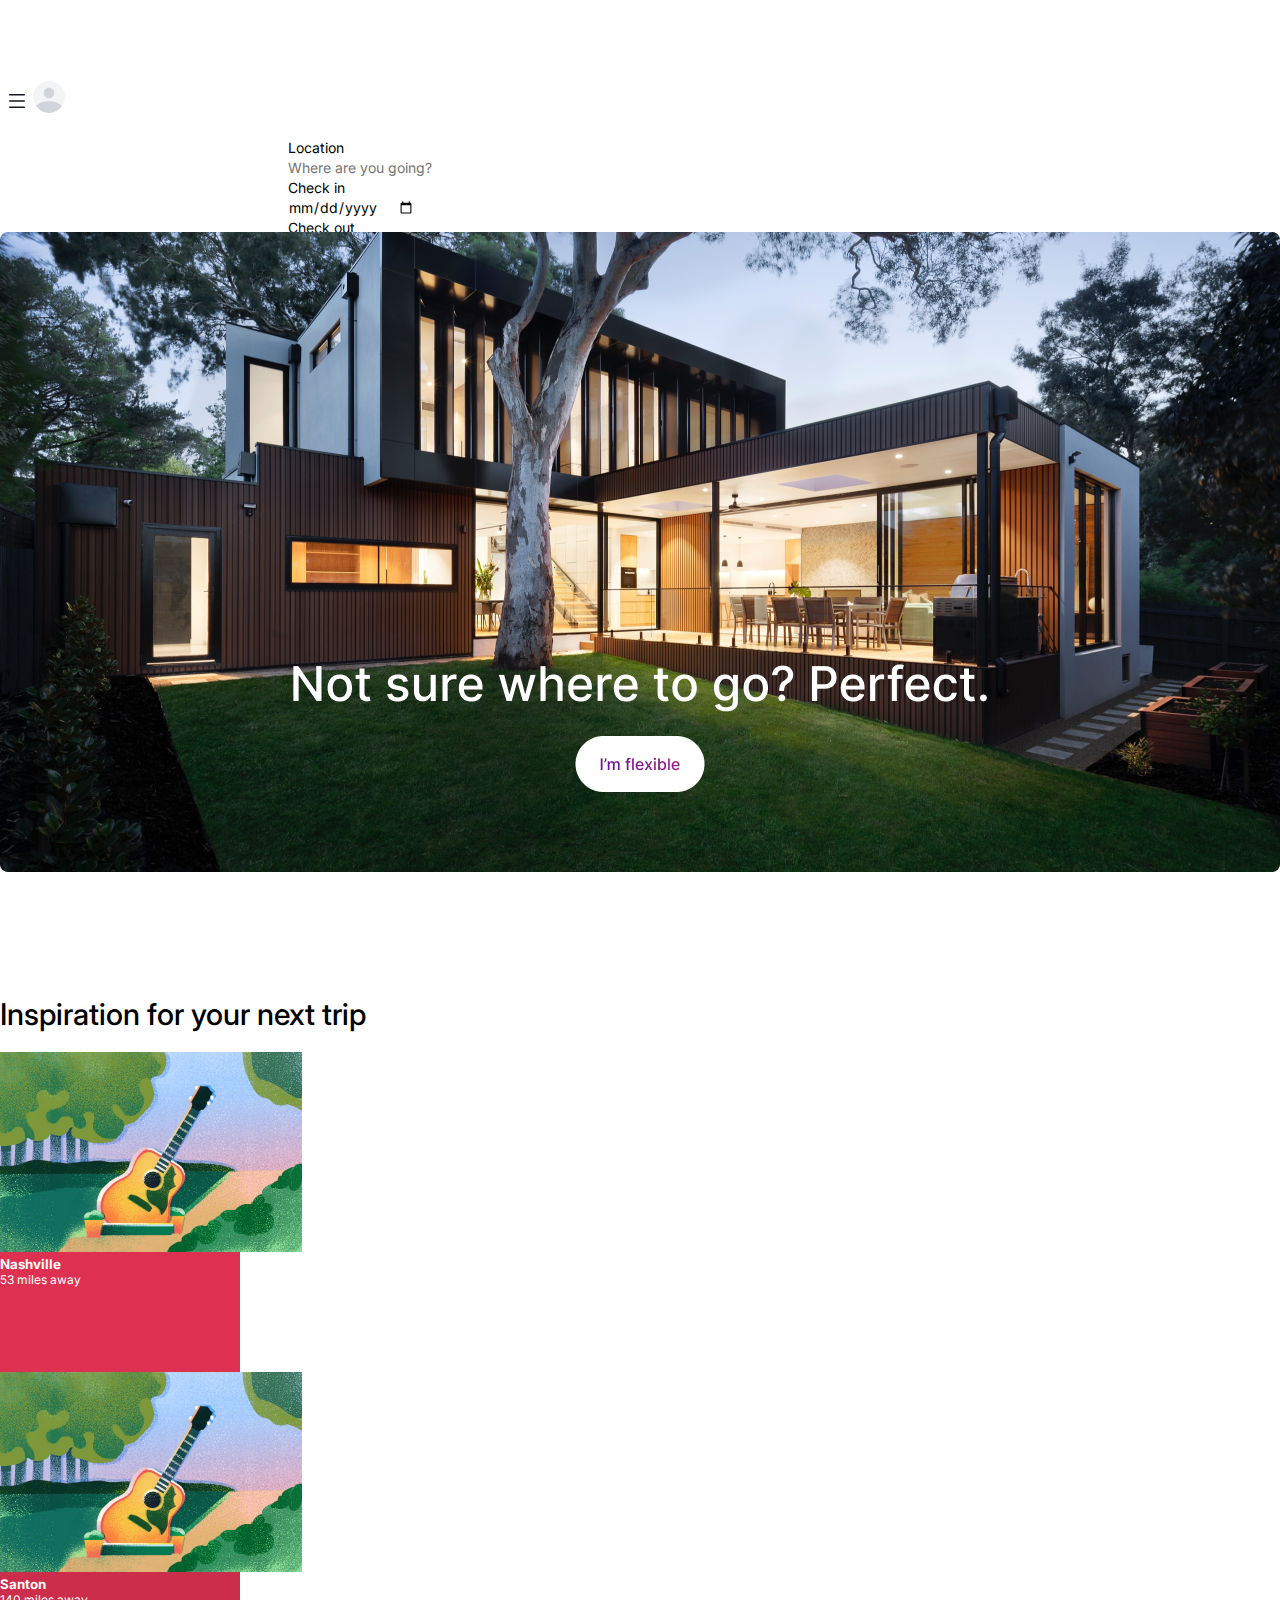
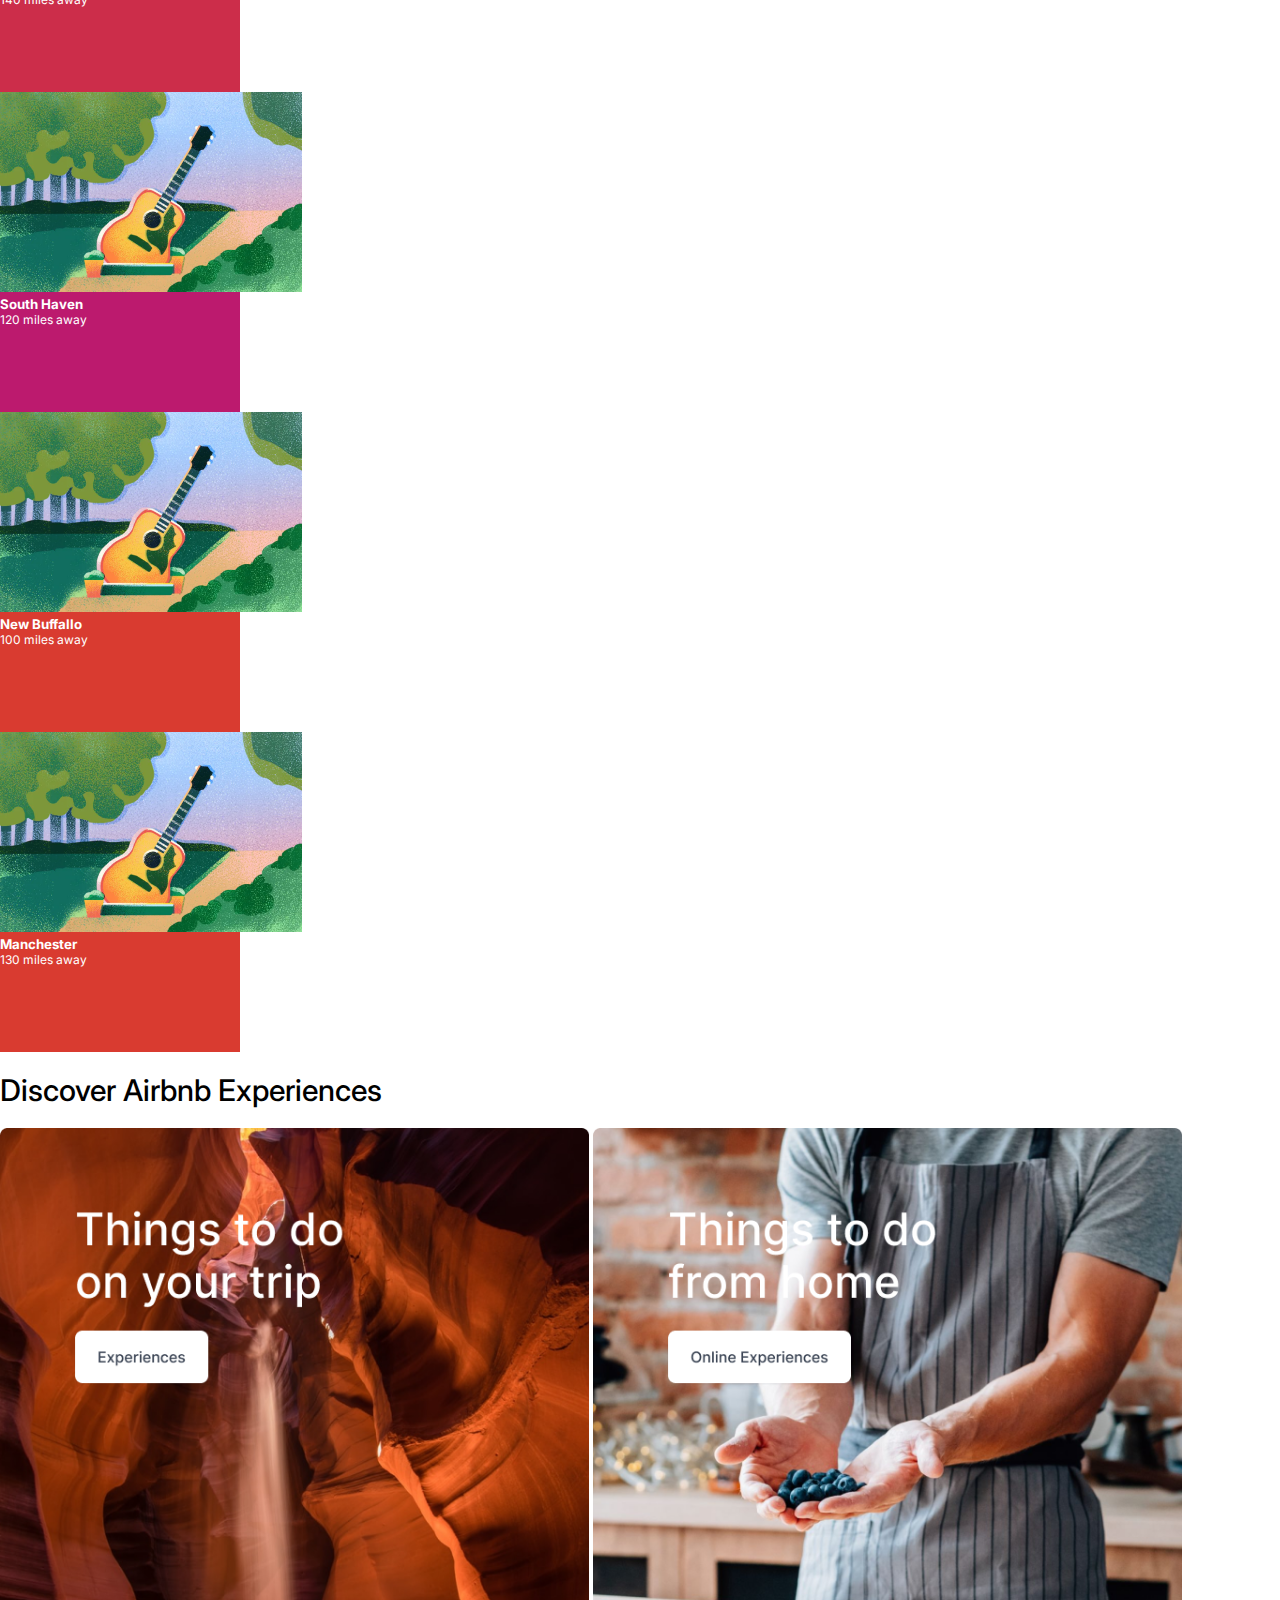
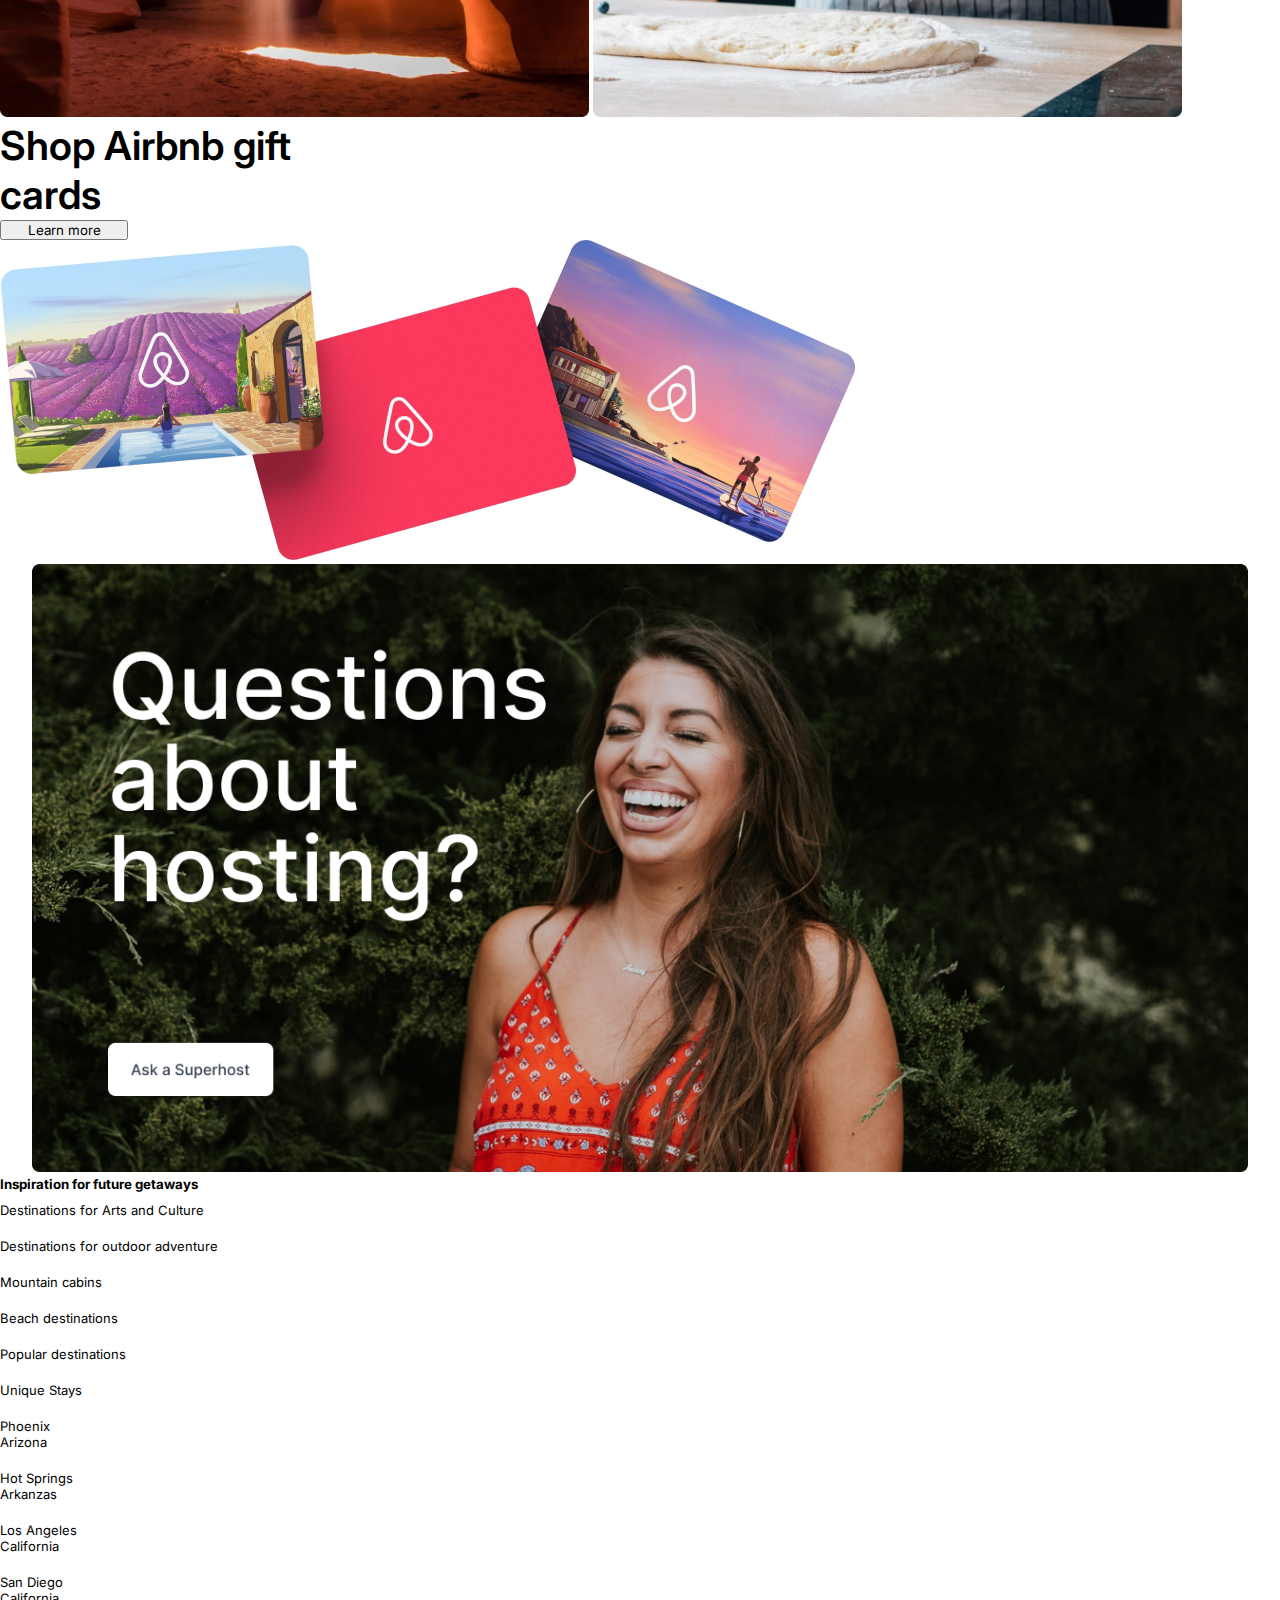
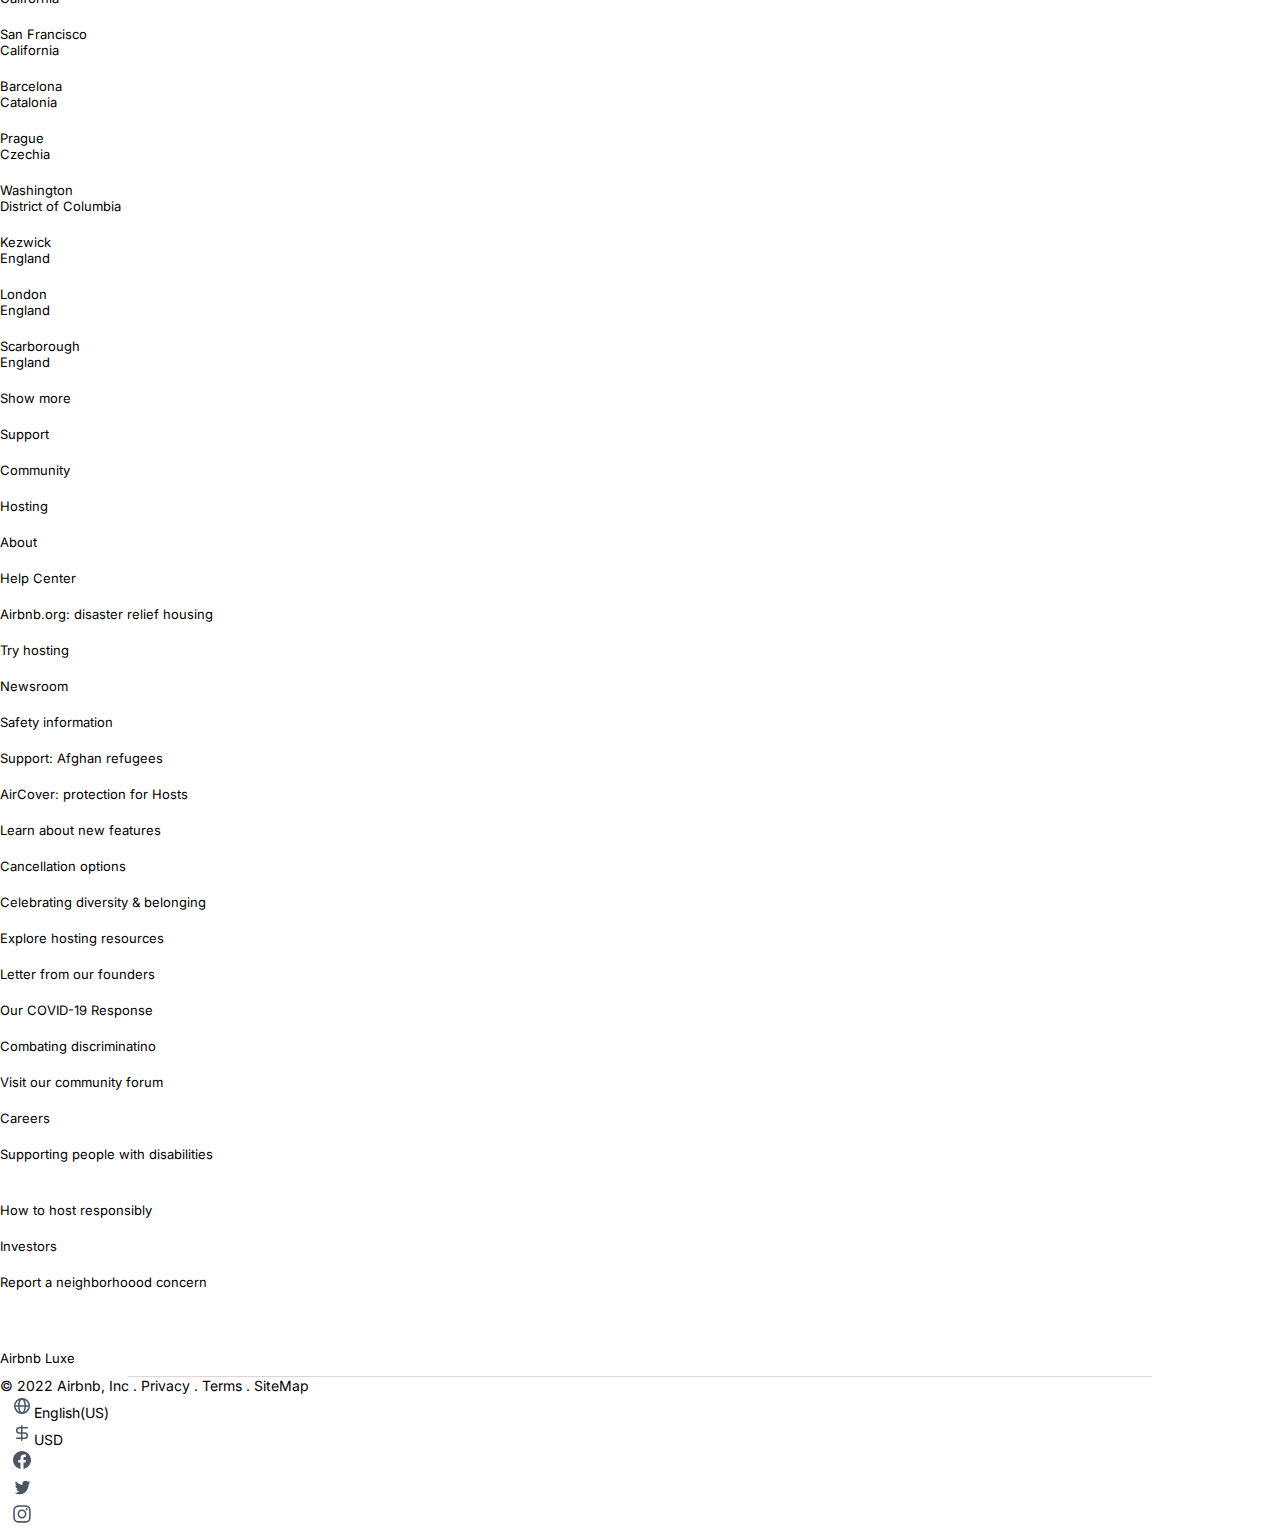
<file: index.html>
<!DOCTYPE html>
<html lang="en">
<head>
    <meta charset="UTF-8">
    <meta name="viewport" content="width=device-width, initial-scale=1.0">
    <title>airbnb.com</title>
    <link rel="stylesheet" href="style.css">
    <link href="https://cdn.jsdelivr.net/npm/bootstrap@5.0.2/dist/css/bootstrap.min.css" rel="stylesheet" integrity="sha384-EVSTQN3/azprG1Anm3QDgpJLIm9Nao0Yz1ztcQTwFspd3yD65VohhpuuCOmLASjC" crossorigin="anonymous">
</head>
<body>
    <header class="bg-dark">
        <nav class="d-flex justify-content-around align-items-center">
            <div class="logo"><img src="./assets/logo.svg" alt="logo.svg"></div>
            <div class="nav-options d-flex justify-content-around">
               <div onmouseover="showUnderline(0)" onmouseleave="removeUnderline(0)"><p>Places to stay</p><div class="underline"></div></div>
               <div onmouseover="showUnderline(1)" onmouseleave="removeUnderline(1)"><p>Experiences</p><div class="underline"></div></div>
               <div onmouseover="showUnderline(2)" onmouseleave="removeUnderline(2)"><p>Online experiences</p><div class="ms-5 underline"></div></div>
            </div>
            <div class="user-profile d-flex mt-2" >
                 <div><span class="mt-1">Become a Host</span></div>
                 <div><img src="./assets/globe.svg" alt="globe.svg"></div>
                 <div class="user d-flex justify-content-around">
                    <img src="./assets/menu.svg" alt="">
                    <img src="./assets/user-profile.svg" alt="">
                 </div>
            </div>
        </nav>
        <div class="search-bar d-flex justify-content-around">
            <div class="ps-3 flex-fill">
                <label for="location" class="fw-bold">Location</label></br>
                <input type="text" id="location" name="location" placeholder="Where are you going?">
            </div>
            <div class="flex-fill">
                <label for="check-in" class="fw-bold">Check in</label></br>
                <input type="date" id="check-in" name="check-in" placeholder="add-dates">
            </div>
            <div class="flex-fill">
                <label for="check-out" class="fw-bold">Check out</label></br>
                 <input type="date" id="check-out" name="check-out">
            </div>
            <div>
                <label for="guests" class="fw-bold">Guests</label></br>
                 <input type="number" min="1" max="10" id="guests" name="guests" placeholder="Add guests">
            </div>
            <div>
                <button type="button" onclick="gotoNextPage()"><img src="./assets/search.svg" alt="searchbutton.svg"></button>
            </div>
        </div>
        <div class="hero-section">
            <img src="./assets/hero-card.png" alt="">
        </div>
    </header>
     <main>
        <div class="inspirations px-4 py-5">
            <h4 >Inspiration for your next trip</h4>
            <div class="cards d-flex justify-content-between">
                <div class="card" style="background-color: rgb(222,49,81)">
                    <img src="./assets/card-img-1.png" class="card-img-top" alt="...">
                    <div class="card-body">
                      <h5 class="card-title">Nashville</h5>
                      <p class="card-text fs-6">53 miles away</p>
                     
                    </div>
                  </div>
                <div class="card" style=" background-color:rgb(204,45,74);">
                    <img src="./assets/card-img-1.png" class="card-img-top" alt="...">
                    <div class="card-body">
                      <h5 class="card-title">Santon</h5>
                      <p class="card-text fs-6">140 miles away</p>
                     
                    </div>
                  </div>
                <div class="card card-3" style="background-color:rgb(188,26,110)">
                    <img src="./assets/card-img-1.png" class="card-img-top" alt="...">
                    <div class="card-body">
                      <h5 class="card-title">South Haven</h5>
                      <p class="card-text fs-6">120 miles away</p>
                     
                    </div>
                  </div>
                <div class="card card-4" style="background-color:rgb(217,59,48) ;">
                    <img src="./assets/card-img-1.png" class="card-img-top" alt="...">
                    <div class="card-body">
                      <h5 class="card-title">New Buffallo</h5>
                      <p class="card-text fs-6">100 miles away</p>
                     
                    </div>
                  </div>
                <div class="card card-4" style="background-color:rgb(217,59,48) ;">
                    <img src="./assets/card-img-1.png" class="card-img-top" alt="...">
                    <div class="card-body">
                      <h5 class="card-title">Manchester</h5>
                      <p class="card-text fs-6">130 miles away</p>
                     
                    </div>
                  </div>
            </div>
        </div>
        <div class="experiences px-4 py-5">
            <h4 >Discover Airbnb Experiences</h4>
            <div class="d-flex justify-content-between ">
                <img src="./assets/thingsToDo.png" alt="">
                <img src="./assets/thingsToDo2.png" alt="">
            </div>
        </div>
        <div class="gift-cards d-flex justify-content-between align-items-center px-4 py-5">
            <div class="gift-picker d-flex flex-column">
                <h4>Shop Airbnb gift cards</h4>
                <button type="button" class="btn btn-dark">Learn more</button>
            </div>
            <div class="choose-gift"><img src="./assets/Gift Cards.png" alt="gift-cards.png"></div>
        </div>
        <div class="hosting px-4 py-5">
            <img src="./assets/hosting-img.png" alt="">
        </div>
        <div class="future-getaways px-5 py-5">
            <h5>Inspiration for future getaways</h5>
            <div class="all-getaways" >
                <div class="row row-cols-2 row-cols-lg-6 getaway-options">
                  <div class="col" onmouseover="highlightOption(0)" onmouseleave="unhighlightOption(0)"><p>Destinations for Arts and Culture</p></div>
                  <div class="col" onmouseover="highlightOption(1)" onmouseleave="unhighlightOption(1)"><p>Destinations for outdoor adventure</p></div>
                  <div class="col" onmouseover="highlightOption(2)" onmouseleave="unhighlightOption(2)"><p>Mountain cabins</p></div>
                  <div class="col" onmouseover="highlightOption(3)" onmouseleave="unhighlightOption(3)"><p>Beach destinations</p></div>
                  <div class="col" onmouseover="highlightOption(4)" onmouseleave="unhighlightOption(4)"><p>Popular destinations</p></div>
                  <div class="col" onmouseover="highlightOption(5)" onmouseleave="unhighlightOption(5)"><p>Unique Stays</p></div>
                </div>
                <div class="row row-cols-2 row-cols-lg-4 py-2">
                    <div class="col">Phoenix <br> <span class="text-muted">Arizona</span>
                    </div>
                    <div class="col">Hot Springs<br> <span class="text-muted">Arkanzas</span></div>
                    <div class="col">Los Angeles <br> <span class="text-muted">California</span></div>
                    <div class="col">San Diego <br><span class="text-muted">California</span></div>
                    <div class="col">San Francisco <br><span class="text-muted">California</span></div>
                    <div class="col">Barcelona <br><span class="text-muted">Catalonia</span></div>
                    <div class="col">Prague <br><span class="text-muted">Czechia</span></div>
                    <div class="col">Washington <br><span class="text-muted">District of Columbia</span></div>
                    <div class="col">Kezwick <br><span class="text-muted">England</span></div>
                    <div class="col">London<br><span class="text-muted">England</span></div>
                    <div class="col">Scarborough<br><span class="text-muted">England</span></div>
                    <div class="col text-decoration-underline">Show more</div>
                </div>
                  </div>
                  </div>
                  <footer class="footer-details px-5 pt-5">
                    <div class="my-3">
                        <div class="row row-cols-2 row-cols-lg-4">
                            <div class="col fw-bold">Support</div>
                            <div class="col fw-bold">Community</div>
                            <div class="col fw-bold">Hosting</div>
                            <div class="col fw-bold">About</div>
                            <div class="col text-muted">Help Center</div>
                            <div class="col text-muted">Airbnb.org: disaster relief housing</div>
                            <div class="col text-muted">Try hosting</div>
                            <div class="col text-muted">Newsroom</div>
                            <div class="col text-muted">Safety information</div>
                            <div class="col text-muted">Support: Afghan refugees</div>
                            <div class="col text-muted">AirCover: protection for Hosts</div>
                            <div class="col text-muted">Learn about new features</div>
                            <div class="col text-muted">Cancellation options</div>
                            <div class="col text-muted">Celebrating diversity & belonging</div>
                            <div class="col text-muted">Explore hosting resources</div>
                            <div class="col text-muted">Letter from our founders</div>
                            <div class="col text-muted">Our COVID-19 Response</div>
                            <div class="col text-muted">Combating discriminatino</div>
                            <div class="col text-muted">Visit our community forum</div>
                            <div class="col text-muted">Careers</div>
                            <div class="col text-muted">Supporting people with disabilities</div>
                            <div class="col text-muted"></div>
                            <div class="col text-muted">How to host responsibly</div>
                            <div class="col text-muted">Investors</div>
                            <div class="col text-muted">Report a neighborhoood concern</div>
                            <div class="col text-muted"></div>
                            <div class="col text-muted"></div>
                            <div class="col text-muted">Airbnb Luxe</div>
                            
                        </div> 
                    </div>
                    <div class="line"></div>
                    <div class="copyrights d-flex justify-content-between py-3">
                        <div class="text-muted"><p>© 2022 Airbnb, Inc . Privacy . Terms . SiteMap</p></div>
                        <div class="d-flex connect">
                            <div class="text-decoration-underline"><img src="./assets/small-globe.svg" alt="globe.svg">English(US)</div>
                            <div class="text-decoration-underline"><img src="./assets/dollar-2.svg" alt="globe.svg">USD</div>
                            <div><img src="./assets/facebook.svg" alt="facebook.svg"></div>
                            <div><img src="./assets/twitter.svg" alt="twitter.svg"></div>
                            <div><img src="./assets/ig.svg" alt="instagram.svg"></div>
                        </div>
                    </div>
                  </footer>

                 
              
       
     </main>
    
     

    <script src="https://cdn.jsdelivr.net/npm/@popperjs/core@2.9.2/dist/umd/popper.min.js" integrity="sha384-IQsoLXl5PILFhosVNubq5LC7Qb9DXgDA9i+tQ8Zj3iwWAwPtgFTxbJ8NT4GN1R8p" crossorigin="anonymous"></script>
    <script src="https://cdn.jsdelivr.net/npm/bootstrap@5.0.2/dist/js/bootstrap.min.js" integrity="sha384-cVKIPhGWiC2Al4u+LWgxfKTRIcfu0JTxR+EQDz/bgldoEyl4H0zUF0QKbrJ0EcQF" crossorigin="anonymous"></script>
 <script src="script.js"></script>   
</body>
</html>
</file>
<file: style.css>
@import url('https://fonts.googleapis.com/css2?family=DM+Sans:opsz@9..40&family=Inter&family=Mada&family=Montserrat&family=Poppins&family=Roboto&display=swap');
*{
    margin: 0%;
    padding: 0%;
    box-sizing: border-box;
    font-family: 'Inter', sans-serif;
}


nav{
    color: white;
    padding: 10px 0px;
}
.user{
    background-color: white;
    border-radius: 10px;
}
.nav-options>div{
    padding-inline: 20px;
    cursor: pointer;
    font-size: 15px;
    font-weight: 400;
}
.user-profile>div{
    padding-inline: 5px;
    cursor: pointer;
}
.underline{
    width:0px;
    height: 2px;
    background-color: white;
    border-radius: 5px;
    margin: -13px 30px;
    transition: width linear 0.25s;
    
}
.logo{
    cursor: pointer;
}
.search-bar{
    width: 55vw;
    margin: 10px auto;
    background-color:white;
    border-radius: 50px;
    height: 55px;
}
.search-bar>div>input{
    border:none;
    outline: none;
    font-size: 14px;
}
.search-bar>div>label{
    
    font-size: 14px;
}
.search-bar>div>button{
    
    text-align: center;
    padding: 10px 12px;
    background-color:rgb(222,49,81);
    border-radius: 55%;
    margin: 5px;
    border: none;
}
.hero-section{
    text-align: center;
    padding-bottom:100px;
    padding-top: 30px;
}
main{
    background-color: white;
}
.card{
    width: 15rem;
    height: 20rem;
    color: white;
}
.card>div>p{
    font-size: 12px;
}
.inspirations > h4,.experiences>h4{
    font-size: 30px;
    font-weight: 500;
    padding: 20px 0px;
}
.experiences>div>img{
    width: 46vw;
}
.gift-picker{
    width: 25vw;
}
.gift-picker>h4{
    font-size: 40px;
    font-weight: 600;
}
.gift-picker>button{
    width: 8rem;
    outline: none;
}
.hosting{
    text-align: center;
}

.hosting>img{
    width: 95vw;
}

.all-getaways{
    width:95vw;
}
.col{
    padding: 10px 0px;
    font-size: 13px;
}
.getaway-options>div>p{
    cursor: pointer;
    transition: all linear 0.15s;
}
.getaway-options>div>p:hover{
    scale: 110%;
}
.line{
    width: 80vw;
    margin-inline:auto;
    height: 1px;
    background-color: rgb(221, 213, 213);
}
.copyrights{
    font-size: 14px;
}
.connect>div{
    padding-inline: 10px;
    cursor: pointer;
}
</file>
